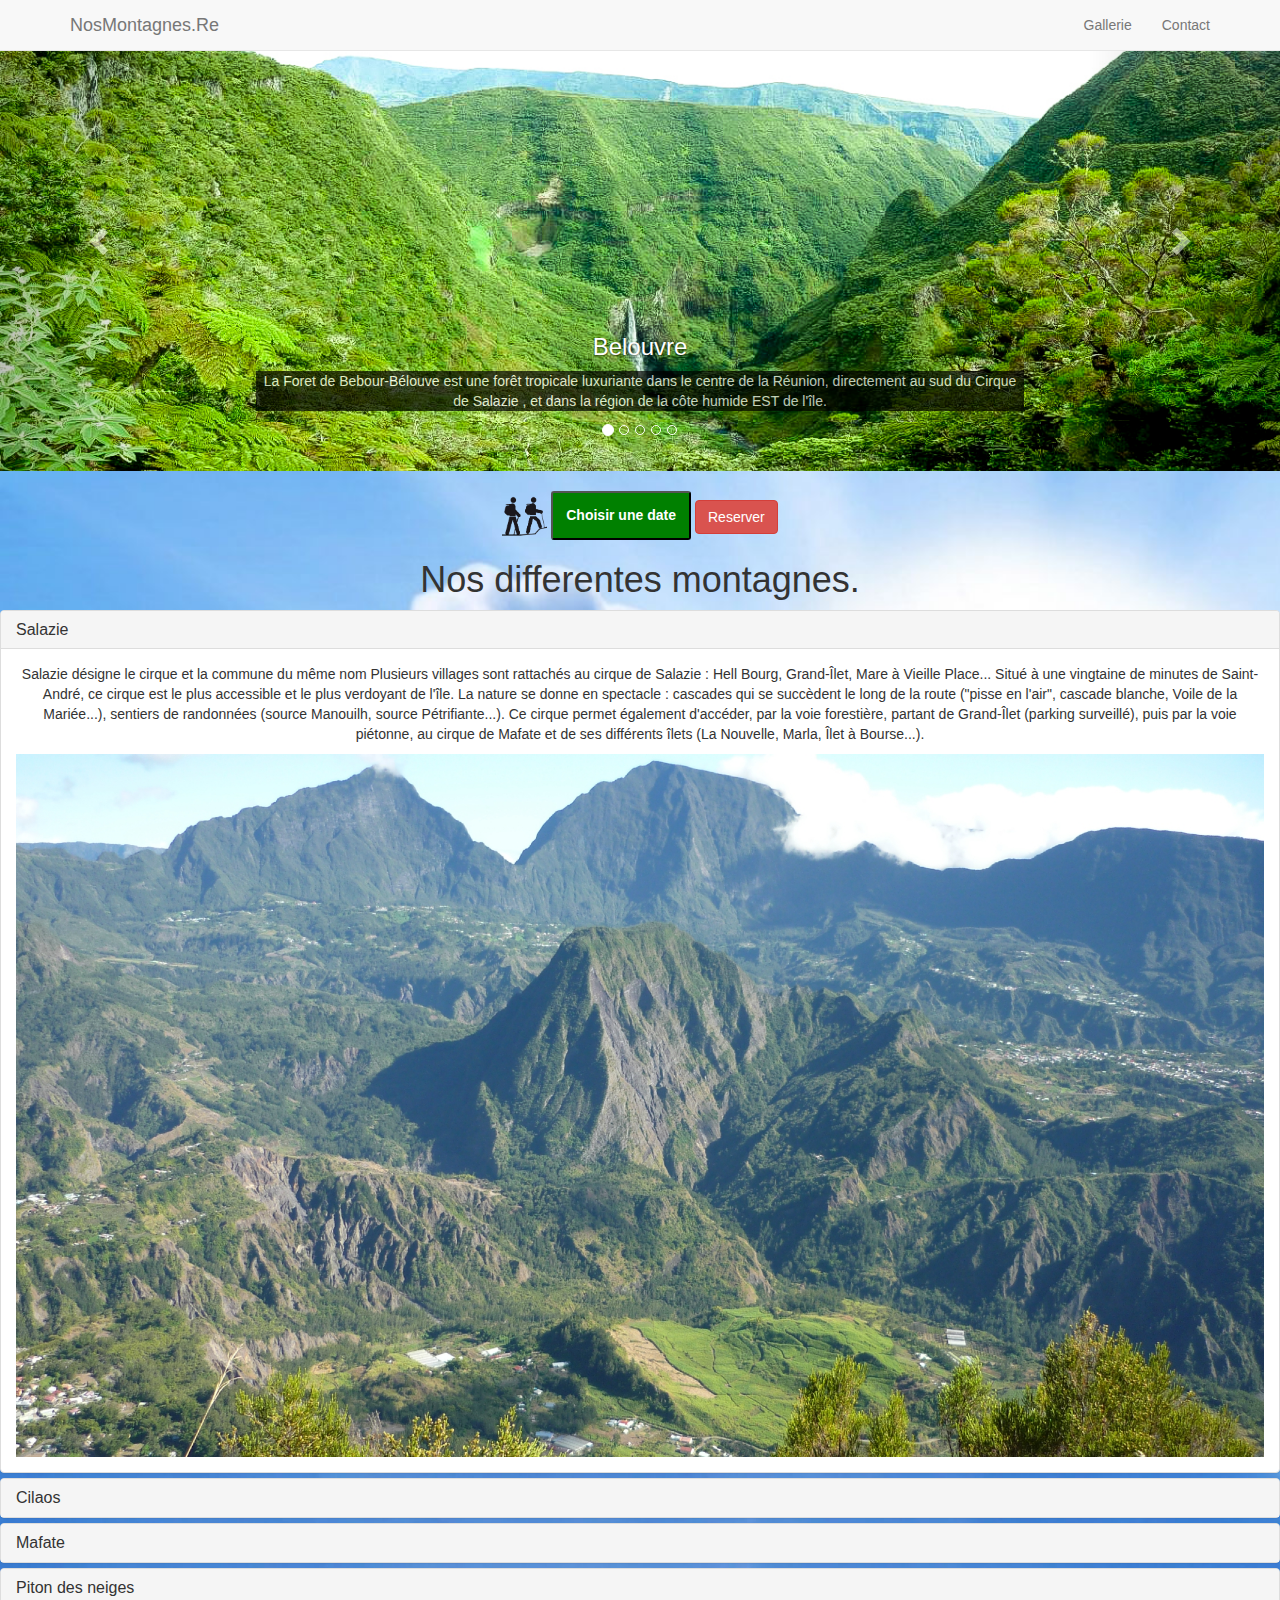
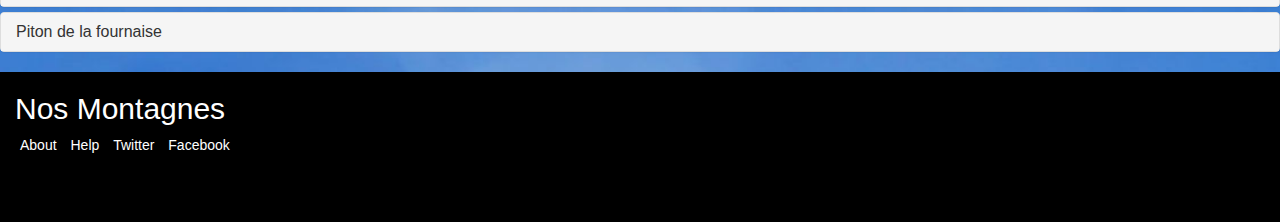
<file: index.html>
<!DOCTYPE html>
<html lang="fr">
    <head>

        <meta charset="UTF-8">

        <title>NosMontagnes</title>

        <!-- STYLE -->

        <link rel="stylesheet" href="css/style.css">
        <link rel="stylesheet" href="css/bootstrap.min.css">
        <link rel="stylesheet" href="css/jquery-ui.css">
        <link rel="stylesheet" href="fonts/Pacifico.ttf">


        <!-- FAVICON -->

        <link rel="icon" type="image/gif" href="favicon/animated_favicon1.gif">

    </head>

    <body>

        <!--BAR DE NAVIGATION-->

        <nav class="navbar navbar-default navbar-fixed-top">         
            <div class="container">             
                <div class="navbar-header navbar-fix">                 
                    <button type="button" class="navbar-toggle collapsed" data-toggle="collapse" data-target="#bs-example-navbar-collapse-1" aria-expanded="false"> 
                        <span class="sr-only">Toggle navigation</span>                    
                        <span class="icon-bar"></span>                     
                        <span class="icon-bar"></span>                     
                        <span class="icon-bar"></span>                
                    </button>                 
                    <a class="navbar-brand" href="#">NosMontagnes.Re</a>             
                </div>              
                <div class="collapse navbar-collapse" id="bs-example-navbar-collapse-1">                 
                    <ul class="nav navbar-nav navbar-right">                     
                        <li><a href="#">Gallerie</a></li>    
                        <li><a href="form/index.html">Contact</a></li>              
                    </ul>
                </div>        
            </div>     
        </nav>

        <!--FIN BAR DE NAVIGATION-->

        <!--DEBUT CAROUSSEL-->
        <div class="container-fluid carousel-container" > <!--TEST-->

            <div class="row">

                <div id="carousel" class="carousel slide" data-ride="carousel">

                    <!--LES INDIQUATEURS-->

                    <ol class="carousel-indicators">
                        <li data-target="#carousel" data-slide-to="0" class="active"></li>
                        <li data-target="#carousel" data-slide-to="1"></li>
                        <li data-target="#carousel" data-slide-to="2"></li>
                        <li data-target="#carousel" data-slide-to="3"></li>
                        <li data-target="#carousel" data-slide-to="4"></li>
                    </ol>

                    <!--FIN INDIQUATEURS-->

                    <!-- CAROUSSEL -->

                    <div class="carousel-inner"> 

                        <div class="item active">
                            <img class="fill img-responsive" src="img/image1.jpg" alt="...">
                            <div class="carousel-caption">
                                <h3>Belouvre</h3>
                                <p>La Foret de Bebour-Bélouve est une forêt tropicale luxuriante dans le centre de la Réunion, directement au sud du Cirque de Salazie , et dans la région de la côte humide EST de l'île.</p>
                            </div>
                        </div>

                        <div class="item">
                            <img  class="fill img-responsive" src="img/image2.jpg" alt="...">
                            <div class="carousel-caption">
                                <h3>Mafate</h3>
                                <p>Le Cap Noir est un à-pic de l'île de La Réunion. Partie du massif du Piton des Neiges. Haut de plus de mille mètres, il est situé sur le territoire de la commune de La Possession et relève du cœur du parc national de La Réunion.</p>
                            </div>
                        </div>

                        <div class="item">
                            <img class="fill img-responsive" src="img/image3.jpg" alt="...">
                            <div class="carousel-caption">
                                <h3>Piton des neiges</h3>
                                <p>Le piton des Neiges est le point culminant de l'île de la Réunion, à 3 070,50 mètres d'altitude.Il marque le sommet d'un édifice volcanique, le massif du Piton des Neiges, qui occupe les trois cinquièmes de la surface de l'île, avec un diamètre au niveau de la mer d'environ cinquante kilomètres</p>
                            </div>
                        </div>

                        <div class="item">
                            <img class="fill img-responsive" src="img/image4.jpg" alt="...">
                            <div class="carousel-caption">
                                <h3>Piton de la fournaise</h3>
                                <p> Le Piton de la Fournaise, un des volcans les plus actifs au monde, façonne le paysage et gagne du terrain sur la mer lors de certaines coulées.Un étonnant paysage lunaire, un sol de laves durcies, des terres recouvertes de scories brunes-orangées… </p>
                            </div>
                        </div>

                        <div class="item">
                            <img class="fill img-responsive" src="img/cilaosresize.jpg" alt="...">
                            <div class="carousel-caption">
                                <h3>Cilaos</h3>
                                <p>Cilaos fut, comme les autres cirques de l’île, le refuge de prédilection des "Noirs marrons", esclaves en fuite. Après l’abolition de l’esclavage, les "petits blancs" désargentés s’exilèrent dans les "hauts", notamment à Cilaos, et vécurent en parfaite harmonie avec les anciens esclaves. </p>
                            </div>
                        </div>
                    </div>
                

                    <!--FIN CAROUSSEL IMAGES -->

                    <!-- CONTROLEUR -->

                    <!--PRECEDENT-->

                    <a class="left carousel-control" href="#carousel" role="button" data-slide="prev">
                        <span class="glyphicon glyphicon-chevron-left"></span>
                        <span class="sr-only">Previous</span>
                    </a>

                    <!--SUIVANT-->

                    <a class="right carousel-control" href="#carousel" role="button" data-slide="next">
                        <span class="glyphicon glyphicon-chevron-right"></span>
                        <span class="sr-only">Next</span>
                    </a>

                    <!--FIN CONTROLEUR -->

                </div>
            </div>
        </div>
    

            <!--FIN CAROUSSEL-->

            <br>

            <!--RESERVATION-->

           

            <div>
                
                 <!--LOGO RESERVATION-->


                <!--FIN LOGO RESERVATION-->

                <!--DATEPICKERS-->

                <div class="text-center">
                    <img class="logo" src="img/rando.png" alt="">

                    <input class="date" type="submit" value="Choisir une date" id="datepicker">

                    <button type="button" class="btn btn-danger">Reserver</button>

                </div>

            </div>
       


        <!--FIN DATEPICKERS-->


        <!--FIN RESERVATION-->


        <!--Title midlle-->

        <div class="title text-center">
            <h1>Nos differentes montagnes.</h1>
        </div>

        <!--FIN TITLE-->

        <!--DEBUT ACCORDEON-->

        <div class="caroussel">
            <div class="panel-group" id="accordion">
                <div class="panel panel-default">
                    <div class="panel-heading">
                        <h4 class="panel-title">
                            <a data-toggle="collapse" data-parent="#accordion" href="#collapseOne">Salazie</a>
                        </h4>
                    </div>
                    <div id="collapseOne" class="panel-collapse collapse in">
                        <div class="panel-body">
                            <p class="text-center">Salazie désigne le cirque et la commune du même nom Plusieurs villages sont rattachés au cirque de Salazie : Hell Bourg, Grand-Îlet, Mare à Vieille Place... Situé à une vingtaine de minutes de Saint-André, ce cirque est le plus accessible et le plus verdoyant de l'île. La nature se donne en spectacle : cascades qui se succèdent le long de la route ("pisse en l'air", cascade blanche, Voile de la Mariée...), sentiers de randonnées (source Manouilh, source Pétrifiante...). Ce cirque permet également d'accéder, par la voie forestière, partant de Grand-Îlet (parking surveillé), puis par la voie piétonne, au cirque de Mafate et de ses différents îlets (La Nouvelle, Marla, Îlet à Bourse...).</p>
                            <img  id="img-c1" class="img-responsive" src="img/salazie.jpg" alt="">
                        </div>
                    </div>
                </div>
                <div class="panel panel-default">
                    <div class="panel-heading">
                        <h4 class="panel-title">
                            <a data-toggle="collapse" data-parent="#accordion" href="#collapseTwo">Cilaos</a>
                        </h4>
                    </div>
                    <div id="collapseTwo" class="panel-collapse collapse">
                        <div class="panel-body">
                            <p class="text-center">Affrontez la route aux 400 virages Au milieu du cirque de Cilaos trône la station thermale de Cilaos, connue pour ses broderies, son vin, ses lentilles, son eau pétillante... Dominé par le Piton des Neiges (3 071 mètres d’altitude), Cilaos est le plus ensoleillé et le plus sec des trois cirques. Dérivé de "Tsilaosa", mot malgache signifiant "lieu que l’on ne quitte pas", Cilaos fut, comme les autres cirques de l’île, le refuge de prédilection des "Noirs marrons", esclaves en fuite. Après l’abolition de l’esclavage, les "petits blancs" désargentés s’exilèrent dans les "hauts", notamment à Cilaos, et vécurent en parfaite harmonie avec les anciens esclaves. Jusqu’à la construction de la route achevée en 1932, on s’y rendait à pied ou en "chaise à porteur" par un sentier très étroit… L’unique chemin qui mène au coeur du cirque est à lui seul un spectacle à part entière, "la route aux 400 virages" serpente au pied de parois.</p>
                            <img class="img-responsive" src="img/cilaos.jpg" alt="">
                        </div>
                    </div>
                </div>
                <div class="panel panel-default">
                    <div class="panel-heading">
                        <h4 class="panel-title">
                            <a data-toggle="collapse" data-parent="#accordion" href="#collapseThree">Mafate</a>
                        </h4>
                    </div>
                    <div id="collapseThree" class="panel-collapse collapse">
                        <div class="panel-body">
                            <p class="text-center">Le cirque de Mafate accessible, uniquement à pied ou en hélicoptère Il abrite plusieurs îlets habités et propose une multitude de gîtes et tables d'hôtes dans chacun d'entre eux, permettant de profiter de la lumière féérique du matin. Quelques boutiques permettent de s'approvisionner sommairement.Les voies d'accès sont nombreuses et plus ou moins faciles. Elles permettent en deux heures ou plus de gagner un îlet:</p>
                            <img  class="img-responsive" src="img/mafate.jpg" alt="">
                        </div>
                    </div>
                </div>

                <div class="panel panel-default">
                    <div class="panel-heading">
                        <h4 class="panel-title">
                            <a data-toggle="collapse" data-parent="#accordion" href="#collapseFour">Piton des neiges</a>
                        </h4>
                    </div>
                    <div id="collapseFour" class="panel-collapse collapse">
                        <div class="panel-body">
                            <p class="text-center">Avec ses 3.071 mètres d'altitude, le Piton des Neiges est considéré comme le point culminant de l'océan Indien. Le volcan, éteint depuis fort longtemps, fascine par sa présence majestueuse au centre de l’île. Point culminant de La Réunion, le Piton des Neiges constitue un très bel objectif de randonnée. L’occasion rêvée d’explorer une merveilleuse nature préservée. La Réunion est indissociable du Piton des Neiges. En effet, le volcan, endormi depuis 120 siècles, est à l’origine de la création des deux tiers de l’île, voilà plus de trois millions d'années. Erodé par le temps et l’absence d’activité volcanique, il reste tout de même le plus haut sommet de l’île, à 3.071 mètres d’altitude. Mais son nom est trompeur, car ce toit de La Réunion est rarement couvert d’un manteau blanc : il n’y a pas de neiges éternelles et les chutes de neige y sont peu fréquentes. Néanmoins, il y fait froid et les randonneurs qui veulent entreprendre son ascension doivent être bien équipés.</p>
                            <img class="img-responsive" src="img/piton%20des%20neige.jpg" alt="">
                        </div>
                    </div>
                </div>

                <div class="panel panel-default">
                    <div class="panel-heading">
                        <h4 class="panel-title">
                            <a data-toggle="collapse" data-parent="#accordion" href="#collapseFive">Piton de la fournaise</a>
                        </h4>
                    </div>
                    <div id="collapseFive" class="panel-collapse collapse">
                        <div class="panel-body">
                            <p class="text-center">L’île volcanique de La Réunion a surgi du fond de l’océan, il y a trois millions d’années. Le Piton de la Fournaise, un des volcans les plus actifs au monde, façonne le paysage et gagne du terrain sur la mer lors de certaines coulées.Un étonnant paysage lunaire, un sol de laves durcies, des terres recouvertes de scories brunes-orangées… La montée au Piton de la Fournaise révèle un paysage étrange, stupéfiant et pourtant très accessible. Plaine des Sables, Pas de Bellecombe, cratères, route des laves, sont autant de lieux magiques qui restent gravés dans la mémoire.Presque au pied du volcan, le décor de la côte du Sud Sauvage constitue une sorte de happening visuel entre falaises escarpées de basalte, vert de la végétation luxuriante et bleu profond de l'océan Indien.</p>
                            <img class="img-responsive" src="img/piton%20fournaise.jpg" alt="">
                        </div>
                    </div>
                </div>
            </div>
        </div>
        </div>


    <!--FIN ACCORDEON-->

    <footer class="container-fluid list-inline">

        <h2>Nos Montagnes</h2>
        <li>About</li>
        <li>Help</li>
        <li>Twitter</li>
        <li>Facebook</li>

    </footer>


    <!--LES LIBRAIRIES-->

    <!--JQuery-->

    <script src="js/jquery-2.2.3.min.js"></script>

    <!--BoostrapJavaScript-->

    <script src="js/bootstrap.min.js"></script>

    <!--JqueryUI-->

    <script src="js/jquery-ui.min.js"></script>

    <!--FIN DECLARATION LIBRAIRIES-->

    <script type="text/javascript">


        $(function(){
            $('#datepicker').datepicker();

        });

    </script>

    </body>
</html>
</file>
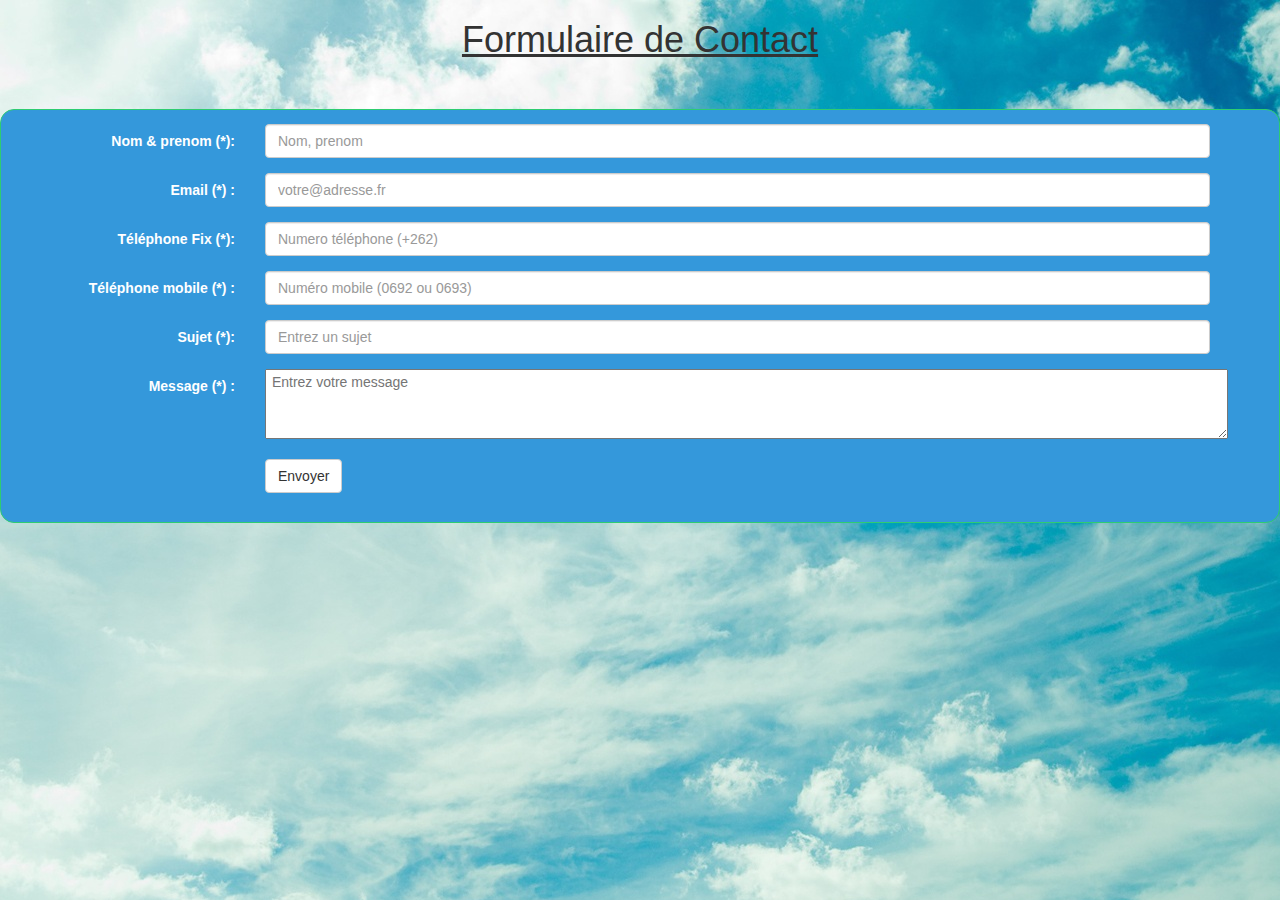
<file: form/index.html>
<!DOCTYPE html>
<html lang="fr">
    <head>
        <meta charset="UTF-8">
        <title>Formulaire de contact</title>
        <link rel="stylesheet" href="css/style.css">
        <link rel="stylesheet" href="css/bootstrap.min.css">
    </head>
    <body>
        <h1>Formulaire de Contact </h1>
        <form class="form-horizontal">
            <div class="container">

                <div class="form-group">
                    <label for="name" class="col-sm-2 control-label">Nom &amp; prenom (*): </label>
                    <div class="col-sm-10">

                        <input type="text" class="form-control" id="name" required="required" placeholder="Nom, prenom">
                    </div>
                </div>

                <div class="form-group">
                    <label class="col-sm-2 control-label">Email (*) : </label>
                    <div class="col-sm-10">
                        <input class="form-control" type="email" name="user_email" id="user_email"
                               required="required"
                               placeholder="votre@adresse.fr" pattern="^[a-z0-9_]+@[a-z0-9.-]+\.[a-z]{2,3}$"/>
                    </div>
                </div>

                <div class="form-group">
                    <label class="col-sm-2 control-label">Téléphone Fix (*): </label>
                    <div class="col-sm-10">
                        <input type="tel" pattern="^(0262)\d{6}$" class="form-control" id="name" required="required" maxlength="10" placeholder="Numero téléphone (+262)">


                    </div>
                </div>

                <div class="form-group">
                    <label for="gsm" class="col-sm-2 control-label">Téléphone mobile (*) : </label>
                    <div class="col-sm-10">
                        <input type="tel" pattern="^(0692|0693)\d{6}$" class="form-control" id="name" required="required"  placeholder="Numéro mobile (0692 ou 0693)">
                    </div>
                </div> 

                <div class="form-group">
                    <label for="sujet" class="col-sm-2 control-label">Sujet (*): </label>
                    <div class="col-sm-10">
                        <input type="text" class="form-control" id="sujet" required="required" placeholder="Entrez un sujet">
                    </div>
                </div>

                <div class="form-group">
                    <label  class="col-sm-2 control-label">Message (*) :</label>
                    <div class="col-sm-10 row=5">
                        <textarea id="message" name="message" cols="116" rows="5" maxlength="250" required="required" placeholder=" Entrez votre message "></textarea>

                    </div>
                </div>
            
                <div class="form-group">
                    <div class="col-sm-offset-2 col-sm-10">
                        <button type="submit" class="btn btn-default">Envoyer</button>

                    </div>
                </div>


                </form>
            </div>

        <script type="text/javascript" src="js/jquery-2.2.3.min.js"></script>
    </body>
</html>
</file>
<file: css/style.css>
body{
    background-image: url(../img/back.jpeg);
    background-size: cover;
    background-repeat: no-repeat;
}
.fill {
    width:100%;
    height:100%;
    background-position:center;
    background-size:cover;
    margin: 0;
}

.carousel,.item,.active {
    width:100%;
   
}
.logo{
    height: 5vh;
    
    
}
p{

}
.carousel-caption p{
      background-color: black;
    opacity: 0.7;
}
input,.date{
    text-align: center;
    font-weight: bold;
    width: 140px;
    height: 5.5vh;
    border-radius: 3px;
    background-color: green;
    color: white;
}

footer{
    background-color:black;
    height: 150px;
    color: white;
}
</file>
<file: form/css/style.css>
body{
    background-image: url(../img/20120118182300-f3b23f1f.jpg);
}
form{
    margin-top: 49px;
    padding: 1em;
    border: 1px solid #2ecc71;
    border-radius: 1em;
    background-color: #3498db;
   
}
h1{
    text-align: center;
    text-decoration: underline;
    color:white;
}
label{
    color: white;
}
textarea {
    height: 5em;
    resize:both;
}
</file>
